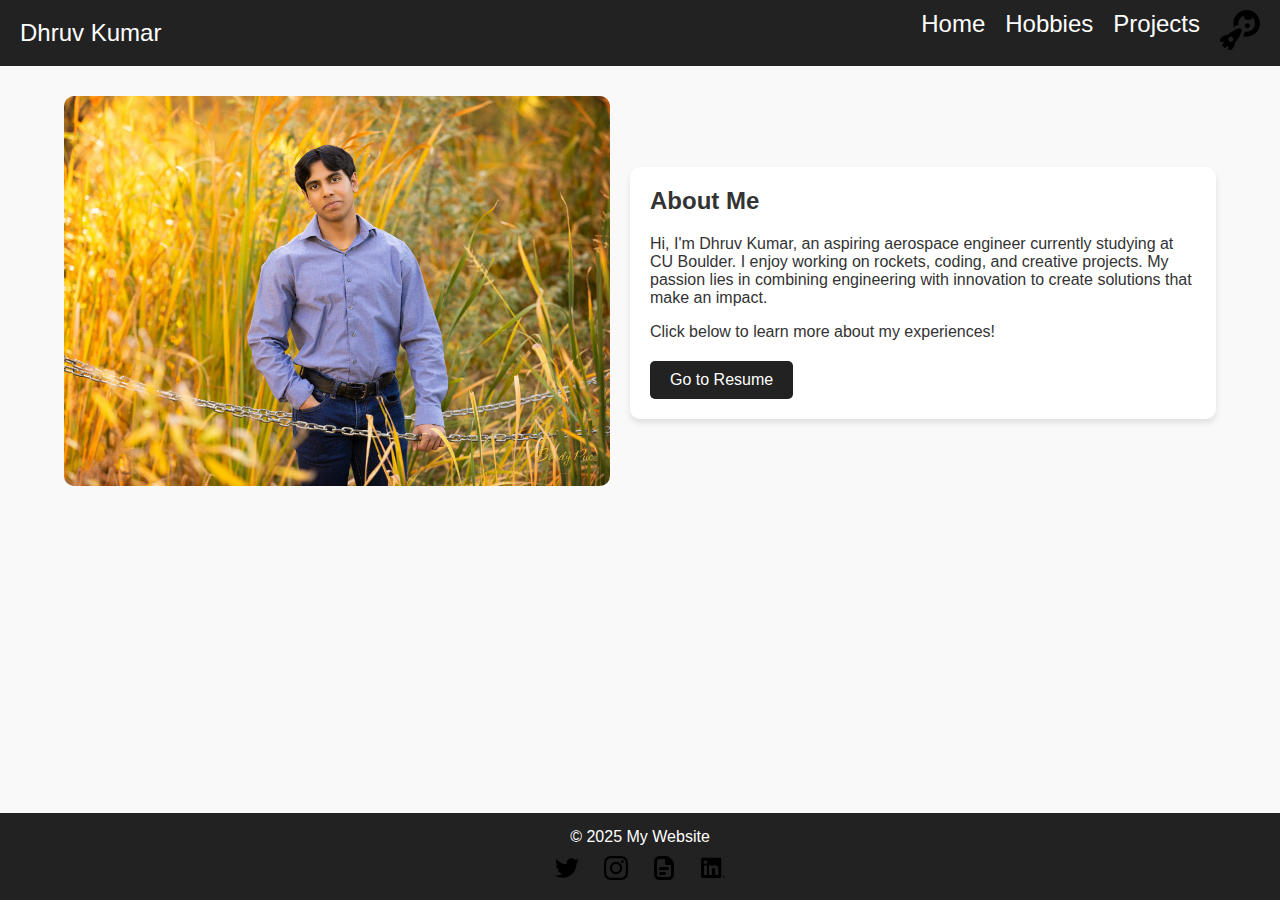
<file: index.html>
<!doctype html>
<html lang="en">
    <head>
        <meta charset="utf-8">
        <title>Redirecting...</title>
        <meta http-equiv="refresh" content="0; url=submission/views/home.html">
    <head>
    <body>
        <p>If you are not redirected automatically, follow this <a href="submission/views/home.html">link to home page</a>.</p>
    </body>
</html>
</file>
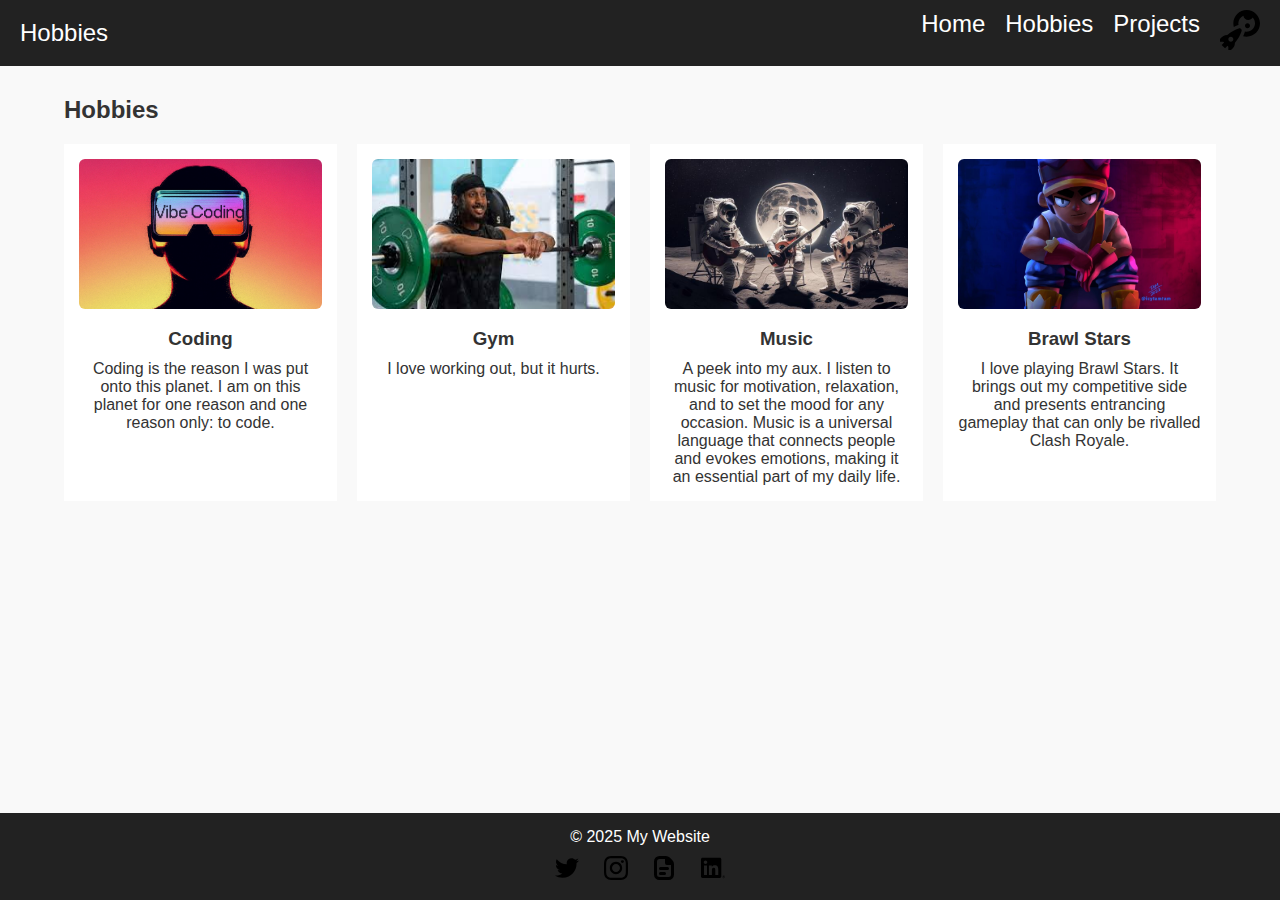
<file: submission/views/hobbies.html>
<!DOCTYPE html>
<html lang="en">
<head>
  <meta charset="UTF-8">
  <meta name="viewport" content="width=device-width, initial-scale=1.0">
  <title>Dhruv's Website - Hobbies</title>
  <link rel="stylesheet" href="../resources/css/style.css">
</head>
<body>

  <!-- ====== Navigation Bar ====== -->
  <nav class="navbar" style="display: flex; justify-content: space-between; align-items: center; font-size: 1.5em;">
    <div class="logo">Hobbies</div>
    <ul style="display: flex; gap: 20px;">
      <li><a href="home.html">Home</a></li>
      <li><a href="hobbies.html">Hobbies</a></li>
      <li><a href="projects.html">Projects</a></li>
      <li><img src="../resources/img/rocket-planet.svg" alt="Rocket Planet" style="width: 40px;"></li>
    </ul>
  </nav>

  <!-- ====== Interests Section ====== -->
  <div class="container">
    <h2>Hobbies</h2>
    <div class="cards">
      
      <!-- Card 1 -->
      <div class="card">
        <img src="../resources/img/0_vOaWDgTmVpMfi9ws.png" alt="Coding">
        <h3>Coding</h3>
        <p>Coding is the reason I was put onto this planet. I am on
          this planet for one reason and one reason only: to code.
        </p>
      </div>
      
      <!-- Card 2 -->
      <div class="card">
        <img src="../resources/img/gympicwebsite.jpg" alt="Gym">
        <h3>Gym</h3>
        <p>I love working out, but it hurts.</p>
      </div>
      
      <!-- Card 3 -->
      <div class="card">
        <img src="../resources/img/musicpicwebsite.jpg" alt="Music">
        <h3>Music</h3>
        <p>A peek into my aux. I listen to music for motivation,
          relaxation, and to set the mood for any occasion. Music
          is a universal language that connects people and evokes
          emotions, making it an essential part of my daily life.
        </p>
      </div>
      
      <!-- Card 4 -->
      <div class="card">
        <img src="../resources/img/brawlstarspicwebsite.jpg" alt="Brawl Stars">
        <h3>Brawl Stars</h3>
        <p>I love playing Brawl Stars. It brings out my competitive
          side and presents entrancing gameplay that can only be
          rivalled Clash Royale.</p>
      </div>

    </div>
  </div>

  <!-- ====== Footer ====== -->
  <footer class="footer">
    <p>© 2025 My Website</p>
    <div class="icons">
      <a href="https://x.com/rawbirds"><img src="../resources/img/twitter.svg" alt="Twitter" style="width: 24px;"></a>
      <a href="https://www.instagram.com/kingjames/?hl=en"><img src="../resources/img/instagram.svg" alt="Instagram" style="width: 24px;"></a>
      <a href="resume.html"><img src="../resources/img/resume.svg" alt="Resume" style="width: 24px;"></a>
      <a href="https://www.linkedin.com/in/dhruv-kumar-aerospace/"><img src="../resources/img/linkedin.svg" alt="LinkedIn" style="width: 24px;"></a>
    </div>
  </footer>

</body>
</html>
</file>
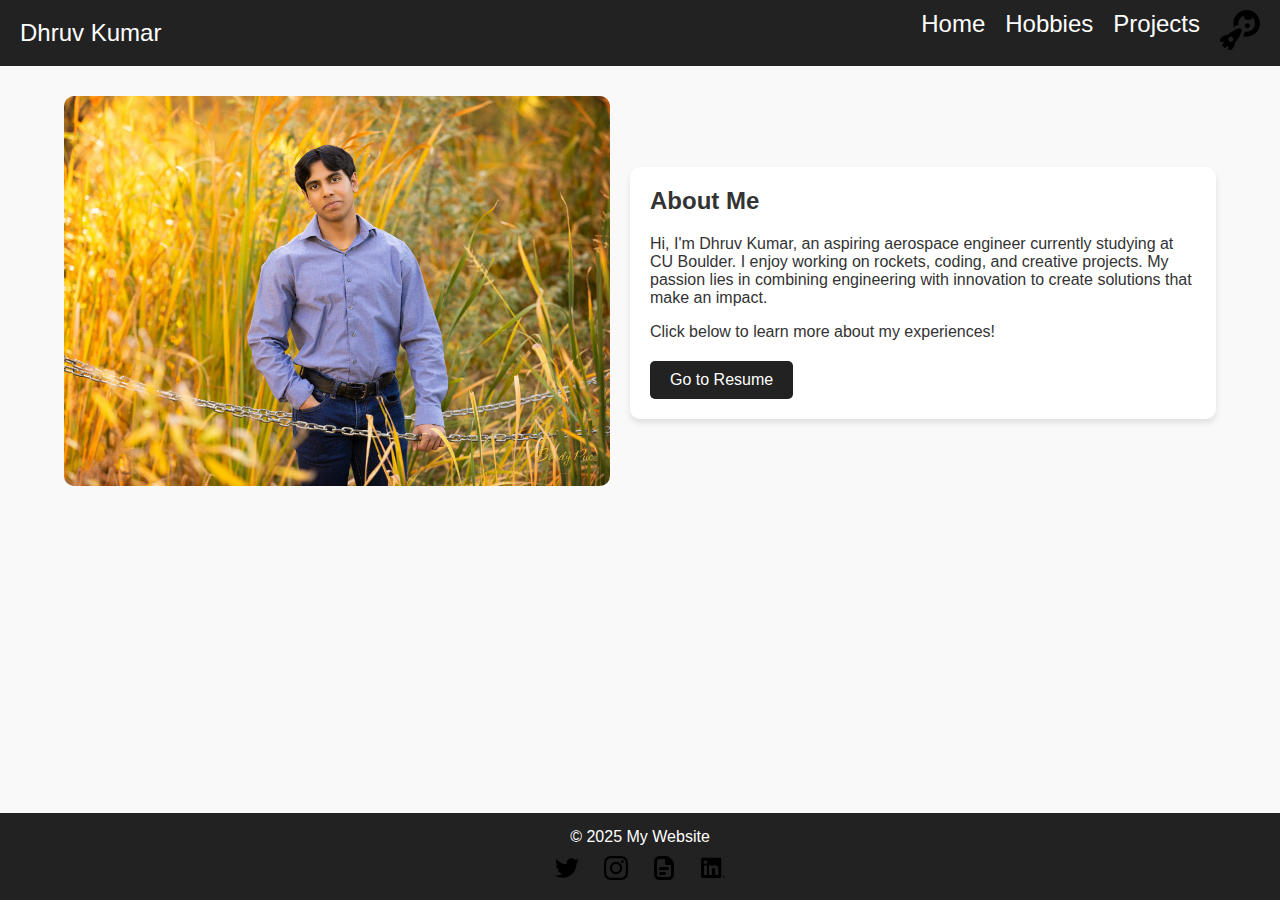
<file: submission/views/home.html>
<!DOCTYPE html>
<html lang="en">
<head>
  <meta charset="UTF-8">
  <meta name="viewport" content="width=device-width, initial-scale=1.0">
  <title>Dhruv's Website</title>
  <link rel="stylesheet" href="../resources/css/style.css">
</head>
<body>

  <!-- ====== Navigation Bar ====== -->
  <nav class="navbar" style="display: flex; justify-content: space-between; align-items: center; font-size: 1.5em;">
    <div class="logo">Dhruv Kumar</div>
    <ul style="display: flex; gap: 20px;">
      <li><a href="home.html">Home</a></li>
      <li><a href="hobbies.html">Hobbies</a></li>
      <li><a href="projects.html">Projects</a></li>
      <li><img src="../resources/img/rocket-planet.svg" alt="Rocket Planet" style="width: 40px;"></li>
    </ul>
  </nav>

  <!-- ====== Main Section ====== -->
  <div class="container" style="display: flex; align-items: center; gap: 20px;">

    <!-- Left: Large Picture -->
    <div class="large-image" style="flex: 1;">
      <img src="../resources/img/linkedinpfp.jpg" alt="Dhruv Kumar" style="width: 100%; border-radius: 10px;">
    </div>

    <!-- Right: Information Box -->
    <div class="info-box" style="flex: 1; background: #fff; padding: 20px; border-radius: 10px; box-shadow: 0 4px 6px rgba(0, 0, 0, 0.1);">
      <h2>About Me</h2>
      <p>
        Hi, I'm Dhruv Kumar, an aspiring aerospace engineer currently
        studying at CU Boulder. I enjoy working on rockets, coding,
        and creative projects. My passion lies in combining engineering
        with innovation to create solutions that make an impact.
        <span style="display: block; text-indent: 20px; margin-top: 16px;"></span>
          Click below to learn more about my experiences!
        </span>
      </p>
      <a href="resume.html" style="display: inline-block; margin-top: 20px; padding: 10px 20px; background: #222; color: white; text-decoration: none; border-radius: 5px;">Go to Resume</a>
    </div>

  </div>

  <!-- ====== Footer ====== -->
  <footer class="footer">
    <p>© 2025 My Website</p>
    <div class="icons">
      <a href="https://x.com/rawbirds"><img src="../resources/img/twitter.svg" alt="Twitter" style="width: 24px;"></a>
      <a href="https://www.instagram.com/kingjames/?hl=en"><img src="../resources/img/instagram.svg" alt="Instagram" style="width: 24px;"></a>
      <a href="resume.html"><img src="../resources/img/resume.svg" alt="Resume" style="width: 24px;"></a>
      <a href="https://www.linkedin.com/in/dhruv-kumar-aerospace/"><img src="../resources/img/linkedin.svg" alt="LinkedIn" style="width: 24px;"></a>
    </div>
  </footer>

</body>
</html>
</file>
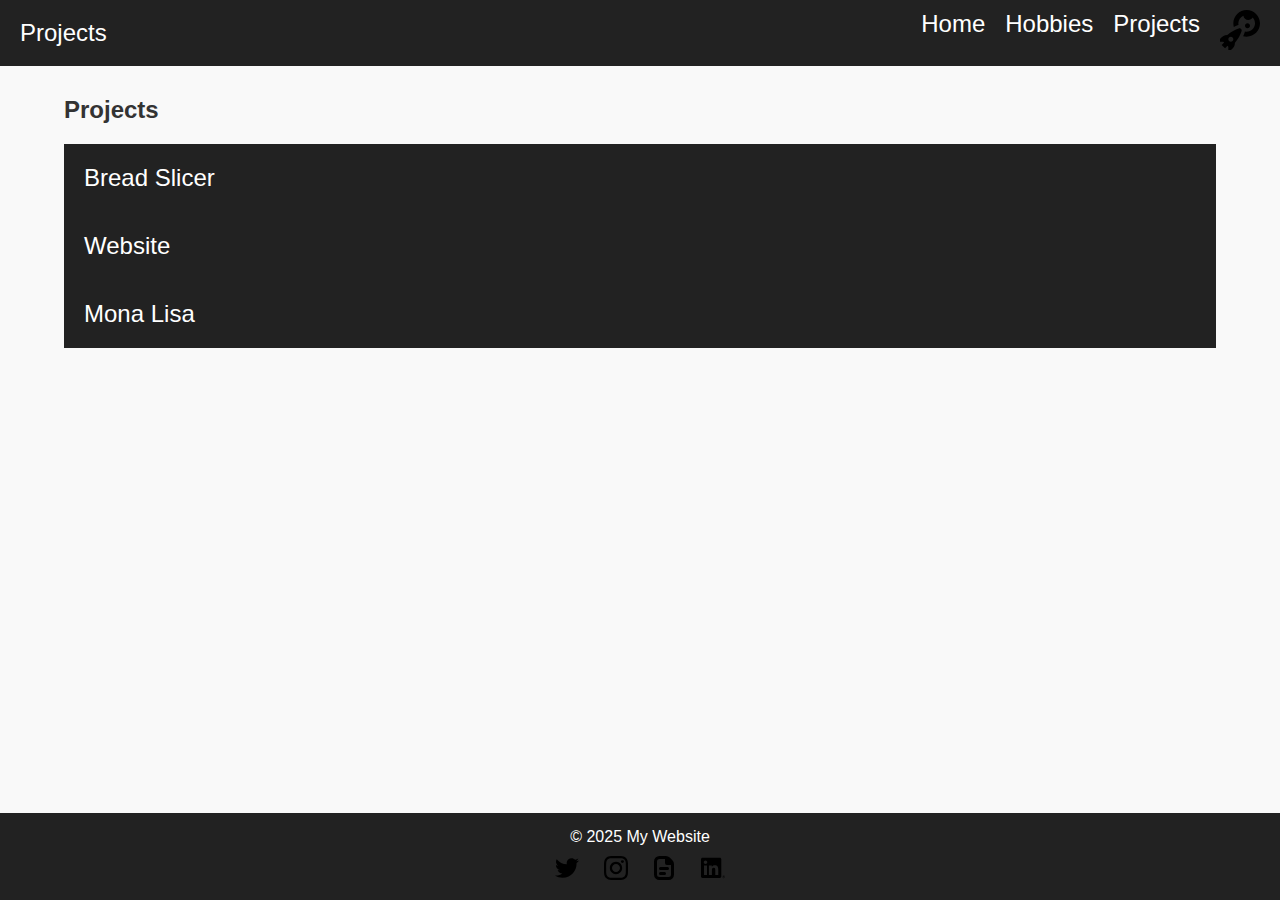
<file: submission/views/projects.html>
<!DOCTYPE html>
<html lang="en">
<head>
  <meta charset="UTF-8">
  <meta name="viewport" content="width=device-width, initial-scale=1.0">
  <title>Dhruv's Website - Projects</title>
  <link rel="stylesheet" href="../resources/css/style.css">
</head>
<body>

  <!-- ====== Navigation Bar ====== -->
  <nav class="navbar" style="display: flex; justify-content: space-between; align-items: center; font-size: 1.5em;">
    <div class="logo">Projects</div>
    <ul style="display: flex; gap: 20px;">
      <li><a href="home.html">Home</a></li>
      <li><a href="hobbies.html">Hobbies</a></li>
      <li><a href="projects.html">Projects</a></li>
      <li><img src="../resources/img/rocket-planet.svg" alt="Rocket Planet" style="width: 40px;"></li>
    </ul>
  </nav>

  <!-- ====== Main Content ====== -->
  <div class="container">
    <h2>Projects</h2>

    <div class="accordion">
      <!-- Slide 1 -->
      <div class="accordion-item">
        <button class="accordion-header" style="width: 100%; text-align: left; padding: 20px; background: #222; color: white; border: none; cursor: pointer; font-size: 1.5em;">Bread Slicer</button>
        <div class="accordion-content" style="display: none; padding: 30px; border: 1px solid #ddd; font-size: 1.2em;">
          <div style="display: flex; align-items: center; gap: 20px;">
            <div class="text" style="flex: 1; padding: 20px;">
              <p>Made a bread slicer.</p>
            </div>
            <div class="image" style="flex: 1;">
              <img src="../resources/img/project1website.webp" alt="Bread Slicer" style="width: 100%; border-radius: 10px;">
            </div>
          </div>
        </div>
      </div>

      <!-- Slide 2 -->
      <div class="accordion-item">
        <button class="accordion-header" style="width: 100%; text-align: left; padding: 20px; background: #222; color: white; border: none; cursor: pointer; font-size: 1.5em;">Website</button>
        <div class="accordion-content" style="display: none; padding: 30px; border: 1px solid #ddd; font-size: 1.2em;">
          <div style="display: flex; align-items: center; gap: 20px;">
            <div class="text" style="flex: 1; padding: 20px;">
              <p>Made a website using HTML and CSS to showcase my talents
                in coding and academics.</p>
            </div>
            <div class="image" style="flex: 1;">
              <img src="../resources/img/project2website.png" alt="Website" style="width: 100%; border-radius: 10px;">
            </div>
          </div>
        </div>
      </div>

      <!-- Slide 3 -->
      <div class="accordion-item">
        <button class="accordion-header" style="width: 100%; text-align: left; padding: 20px; background: #222; color: white; border: none; cursor: pointer; font-size: 1.5em;">Mona Lisa</button>
        <div class="accordion-content" style="display: none; padding: 30px; border: 1px solid #ddd; font-size: 1.2em;">
          <div style="display: flex; align-items: center; gap: 20px;">
            <div class="text" style="flex: 1; padding: 20px;">
              <p>Basically made the Mona Lisa.</p>
            </div>
            <div class="image" style="flex: 1;">
              <img src="../resources/img/project3website.jpg" alt="Mona Lisa" style="width: 100%; border-radius: 10px;">
            </div>
          </div>
        </div>
      </div>
    </div>

  </div>

  <script>
    document.querySelectorAll('.accordion-header').forEach(button => {
      button.addEventListener('click', () => {
        const content = button.nextElementSibling;
        const isOpen = content.style.display === 'block';

        document.querySelectorAll('.accordion-content').forEach(content => content.style.display = 'none');

        content.style.display = isOpen ? 'none' : 'block';
      });
    });
  </script>

  <!-- ====== Footer ====== -->
  <footer class="footer">
    <p>© 2025 My Website</p>
    <div class="icons">
      <a href="https://x.com/rawbirds"><img src="../resources/img/twitter.svg" alt="Twitter" style="width: 24px;"></a>
      <a href="https://www.instagram.com/kingjames/?hl=en"><img src="../resources/img/instagram.svg" alt="Instagram" style="width: 24px;"></a>
      <a href="resume.html"><img src="../resources/img/resume.svg" alt="Resume" style="width: 24px;"></a>
      <a href="https://www.linkedin.com/in/dhruv-kumar-aerospace/"><img src="../resources/img/linkedin.svg" alt="LinkedIn" style="width: 24px;"></a>
    </div>
  </footer>

</body>
</html>
</file>
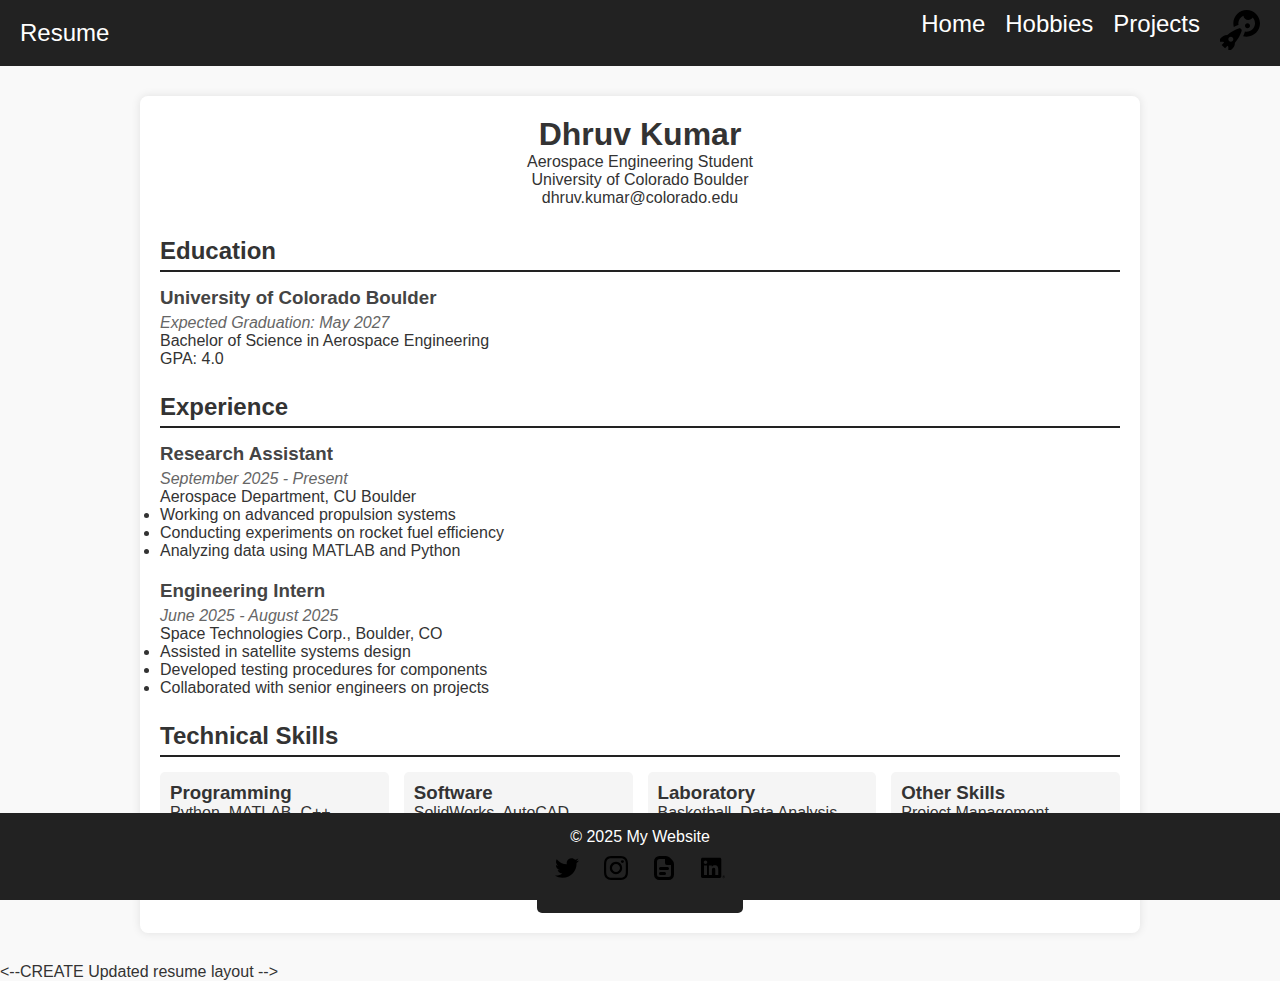
<file: submission/views/resume.html>
<!DOCTYPE html>
<html lang="en">
<head>
    <meta charset="UTF-8">
    <meta name="viewport" content="width=device-width, initial-scale=1.0">
    <title>Dhruv's Resume</title>
    <link rel="stylesheet" href="../resources/css/style.css">
    <style>
        .resume-container {
            max-width: 1000px;
            margin: 30px auto;
            padding: 20px;
            background: white;
            box-shadow: 0 0 10px rgba(0,0,0,0.1);
            border-radius: 8px;
        }

        .resume-header {
            text-align: center;
            margin-bottom: 30px;
        }

        .resume-section {
            margin-bottom: 25px;
        }

        .resume-section h2 {
            color: #333;
            border-bottom: 2px solid #222;
            padding-bottom: 5px;
            margin-bottom: 15px;
        }

        .experience-item, .education-item {
            margin-bottom: 20px;
        }

        .experience-item h3, .education-item h3 {
            color: #444;
            margin-bottom: 5px;
        }

        .date {
            color: #666;
            font-style: italic;
        }

        .skills-grid {
            display: grid;
            grid-template-columns: repeat(auto-fill, minmax(200px, 1fr));
            gap: 15px;
            margin-top: 10px;
        }

        .skill-category {
            background: #f5f5f5;
            padding: 10px;
            border-radius: 5px;
        }

        .download-button {
            text-align: center;
            margin-top: 20px;
        }

        .download-button a {
            display: inline-block;
            padding: 10px 20px;
            background: #222;
            color: white;
            text-decoration: none;
            border-radius: 5px;
            transition: background-color 0.3s;
        }

        .download-button a:hover {
            background: #444;
        }
    </style>
</head>
<body>
    <!-- ====== Navigation Bar ====== -->
    <nav class="navbar" style="display: flex; justify-content: space-between; align-items: center; font-size: 1.5em;">
        <div class="logo">Resume</div>
        <ul style="display: flex; gap: 20px;">
            <li><a href="home.html">Home</a></li>
            <li><a href="hobbies.html">Hobbies</a></li>
            <li><a href="projects.html">Projects</a></li>
            <li><img src="../resources/img/rocket-planet.svg" alt="Rocket Planet" style="width: 40px;"></li>
        </ul>
    </nav>

    <div class="resume-container">
        <!-- Header Section -->
        <div class="resume-header">
            <h1>Dhruv Kumar</h1>
            <p>Aerospace Engineering Student</p>
            <p>University of Colorado Boulder</p>
            <p>dhruv.kumar@colorado.edu</p>
        </div>

        <!-- Education Section -->
        <div class="resume-section">
            <h2>Education</h2>
            <div class="education-item">
                <h3>University of Colorado Boulder</h3>
                <div class="date">Expected Graduation: May 2027</div>
                <p>Bachelor of Science in Aerospace Engineering</p>
                <p>GPA: 4.0</p>
            </div>
        </div>

        <!-- Experience Section -->
        <div class="resume-section">
            <h2>Experience</h2>
            <div class="experience-item">
                <h3>Research Assistant</h3>
                <div class="date">September 2025 - Present</div>
                <p>Aerospace Department, CU Boulder</p>
                <ul>
                    <li>Working on advanced propulsion systems</li>
                    <li>Conducting experiments on rocket fuel efficiency</li>
                    <li>Analyzing data using MATLAB and Python</li>
                </ul>
            </div>
            <div class="experience-item">
                <h3>Engineering Intern</h3>
                <div class="date">June 2025 - August 2025</div>
                <p>Space Technologies Corp., Boulder, CO</p>
                <ul>
                    <li>Assisted in satellite systems design</li>
                    <li>Developed testing procedures for components</li>
                    <li>Collaborated with senior engineers on projects</li>
                </ul>
            </div>
        </div>

        <!-- Skills Section -->
        <div class="resume-section">
            <h2>Technical Skills</h2>
            <div class="skills-grid">
                <div class="skill-category">
                    <h3>Programming</h3>
                    <p>Python, MATLAB, C++, HTML/CSS</p>
                </div>
                <div class="skill-category">
                    <h3>Software</h3>
                    <p>SolidWorks, AutoCAD</p>
                </div>
                <div class="skill-category">
                    <h3>Laboratory</h3>
                    <p>Basketball, Data Analysis</p>
                </div>
                <div class="skill-category">
                    <h3>Other Skills</h3>
                    <p>Project Management, Technical Writing</p>
                </div>
            </div>
        </div>

        <!-- Download Button -->
        <div class="download-button">
            <a href="../resources/img/Dhruv Kumar Resume September 2025 - Leeds Format.pdf" target="_blank" download="Dhruv_Kumar_Resume.pdf">
                Download PDF Version
            </a>
        </div>
    </div>

    <!-- ====== Footer ====== -->
    <footer class="footer">
        <p>© 2025 My Website</p>
        <div class="icons">
            <a href="https://x.com/rawbirds"><img src="../resources/img/twitter.svg" alt="Twitter" style="width: 24px;"></a>
            <a href="https://www.instagram.com/kingjames/?hl=en"><img src="../resources/img/instagram.svg" alt="Instagram" style="width: 24px;"></a>
            <a href="resume.html"><img src="../resources/img/resume.svg" alt="Resume" style="width: 24px;"></a>
            <a href="https://www.linkedin.com/in/dhruv-kumar-aerospace/"><img src="../resources/img/linkedin.svg" alt="LinkedIn" style="width: 24px;"></a>
        </div>
    </footer>
</body>
</html><--CREATE Updated resume layout -->
</file>
<file: submission/resources/css/style.css>
/* ====== Basic Reset ====== */
* {
  margin: 0;
  padding: 0;
  box-sizing: border-box;
  font-family: Arial, sans-serif;
}

body {
  background: #f9f9f9;
  color: #333;
}

/* ====== Navigation Bar ====== */
.navbar {
  display: flex;
  justify-content: space-between;
  align-items: center;
  background: #222;
  padding: 10px 20px;
  color: white;
}

.navbar ul {
  list-style: none;
  display: flex;
  gap: 20px;
}

.navbar ul li {
  display: inline;
}

.navbar ul li a {
  text-decoration: none;
  color: white;
  transition: color 0.3s;
}

.navbar ul li a:hover {
  color: yellow;
}

/* ====== Container ====== */
.container {
  width: 90%;
  max-width: 1200px;
  margin: 30px auto;
}

h2 {
  margin-bottom: 20px;
}

/* ====== Cards Layout ====== */
.cards {
  display: grid;
  grid-template-columns: repeat(auto-fit, minmax(250px, 1fr));
  gap: 20px;
}

.card {
  background: white;
  padding: 15px;
  text-align: center;
}

.card img {
  width: 100%;
  height: 150px;
  object-fit: cover;
  border-radius: 6px;
}

.card h3 {
  margin: 15px 0 10px;
}

/* ====== Footer ====== */
.footer {
  background: #222;
  color: white;
  text-align: center;
  padding: 15px 0;
  margin-top: 40px;
  position: fixed;
  bottom: 0;
  right: 0;
  left: 0;
}

.footer .icons {
  margin-top: 10px;
}

.footer .icons a {
  margin: 0 10px;
  text-decoration: none;
  color: white;
  font-size: 20px;
  transition: color 0.3s;
}

.footer .icons a:hover {
  color: yellow;
}
</file>
